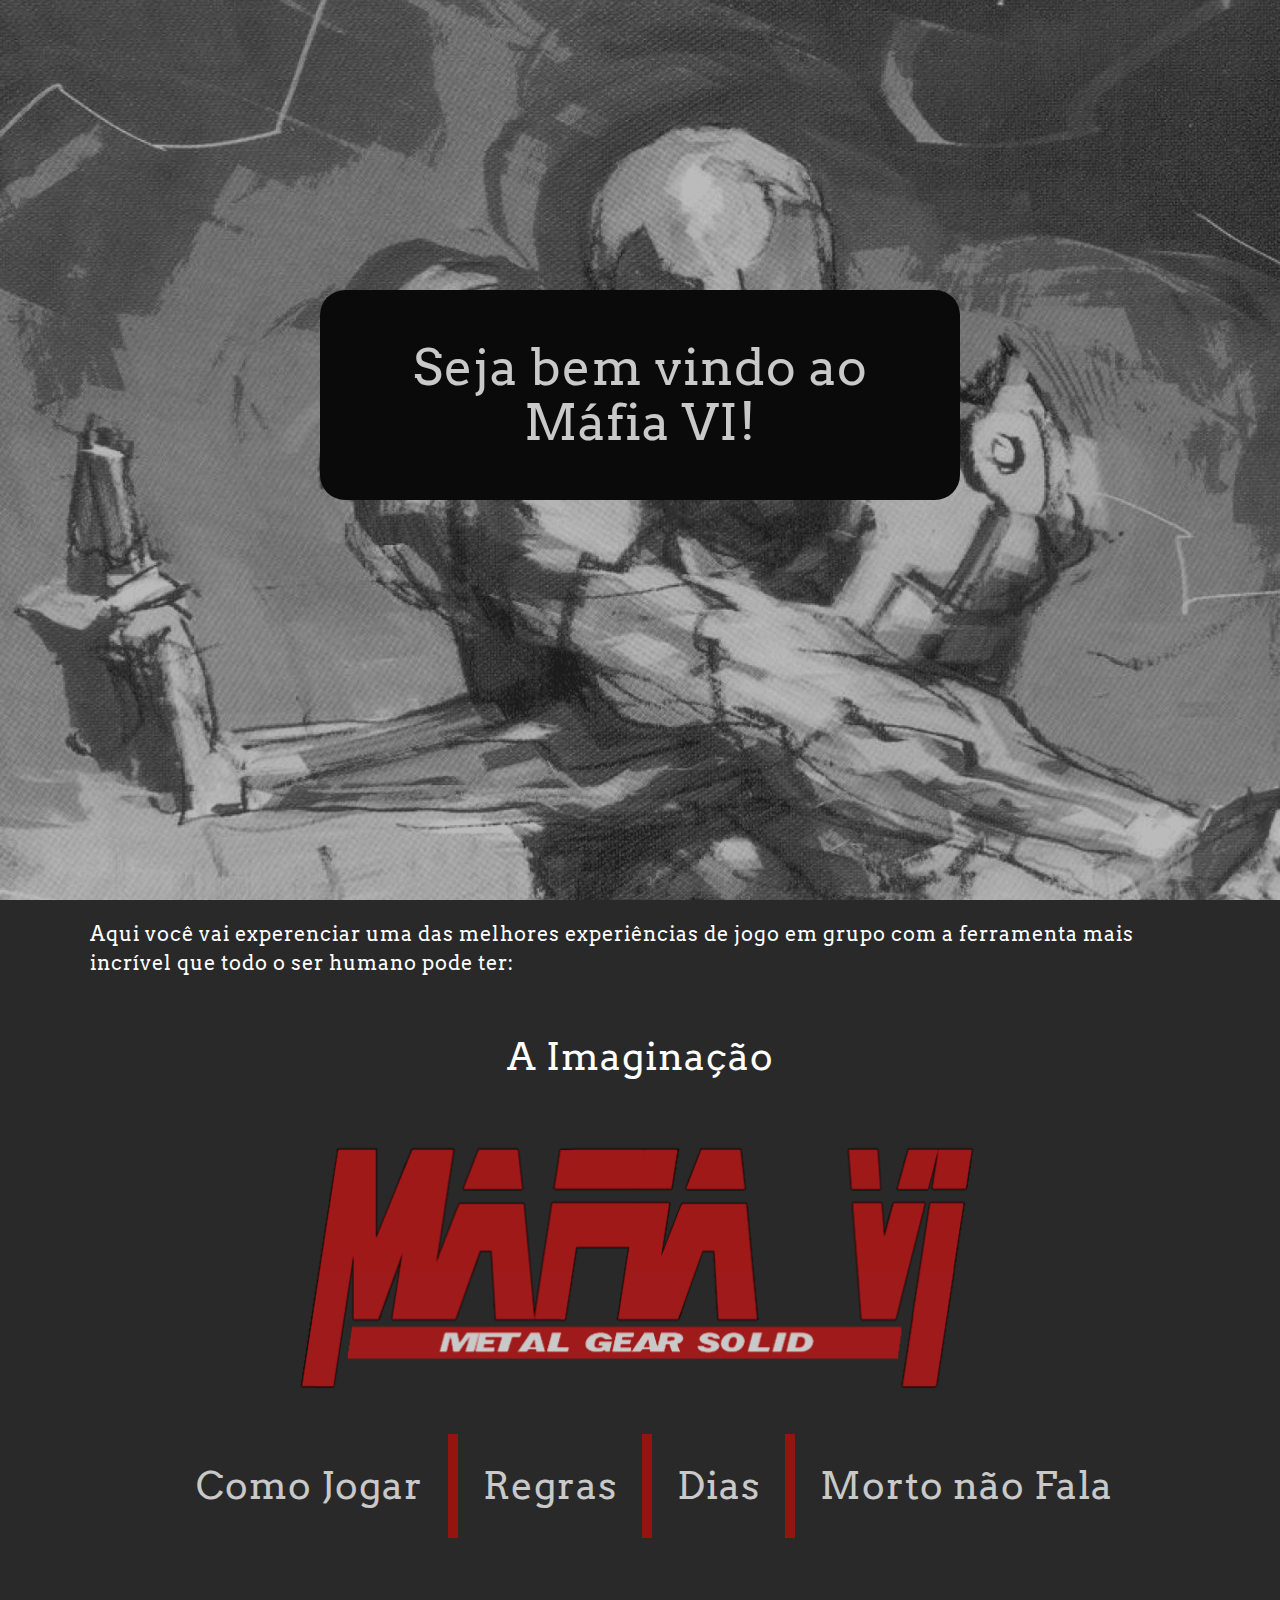
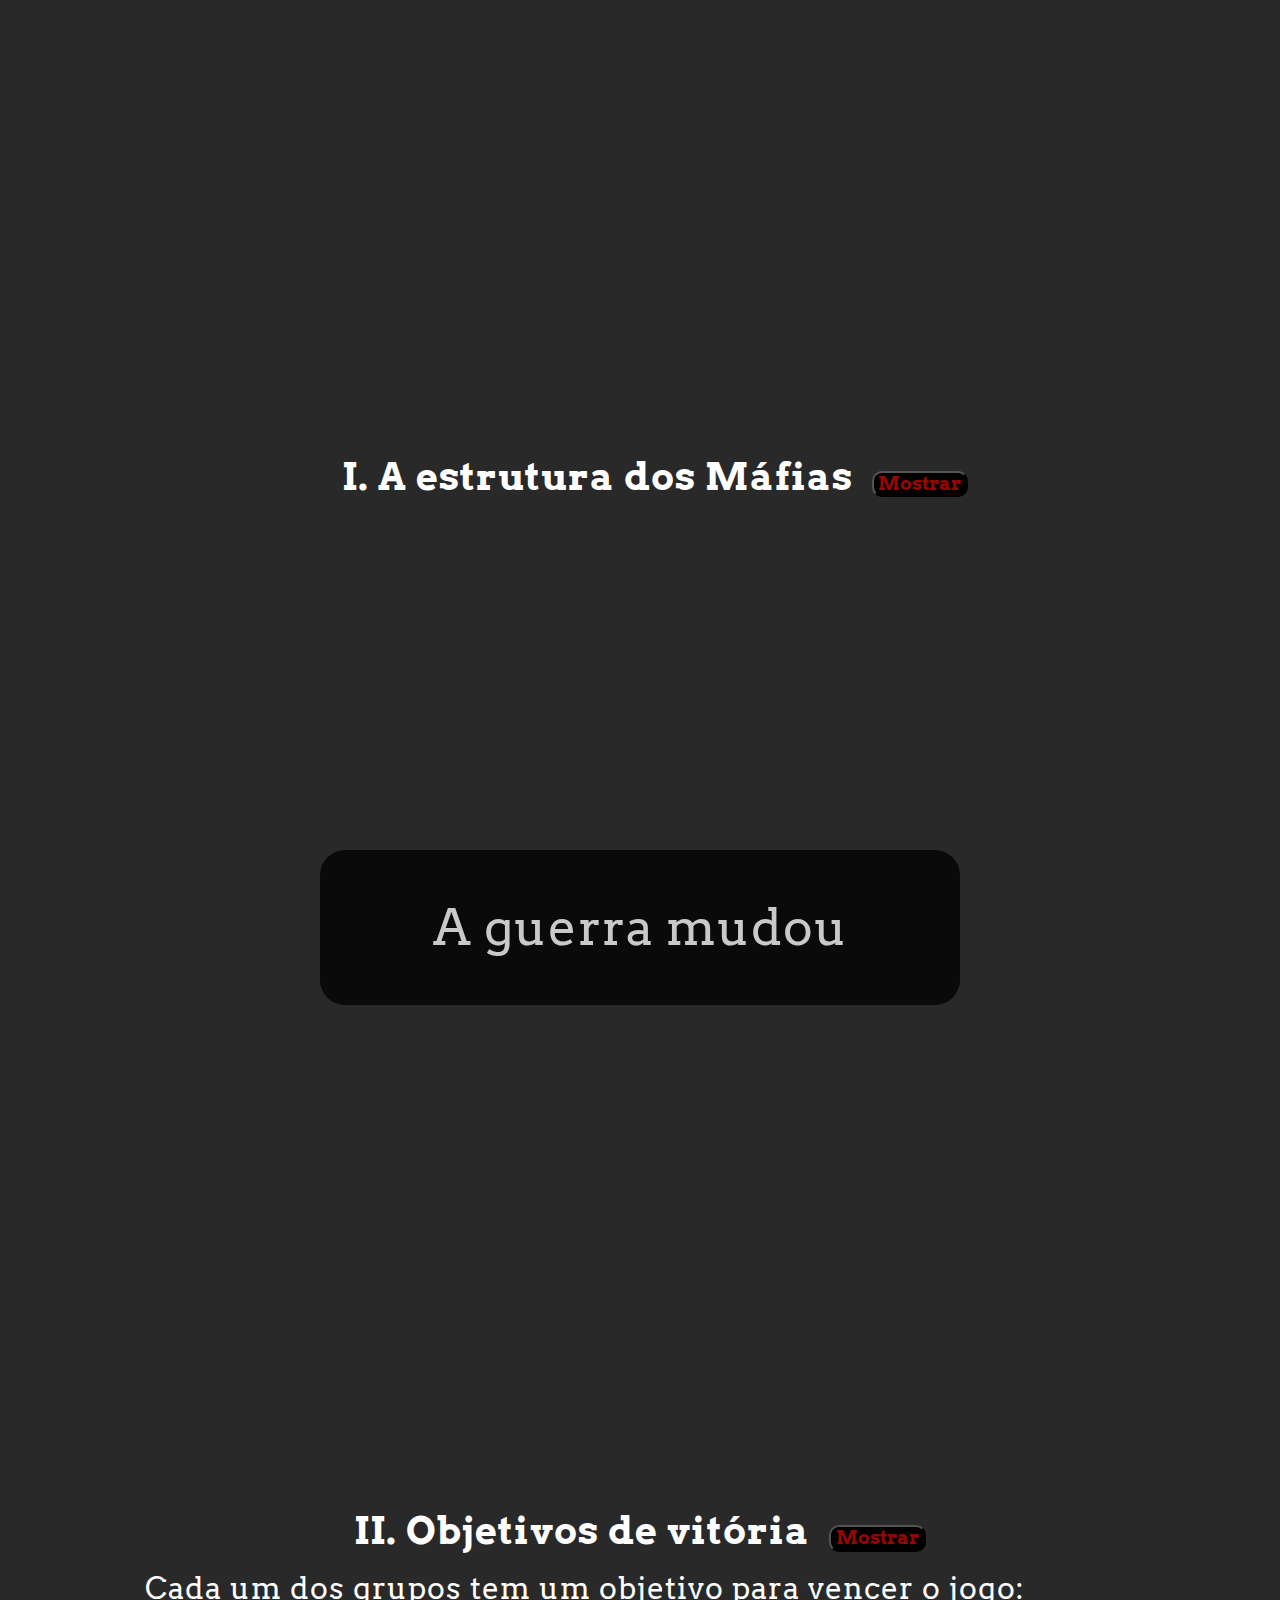
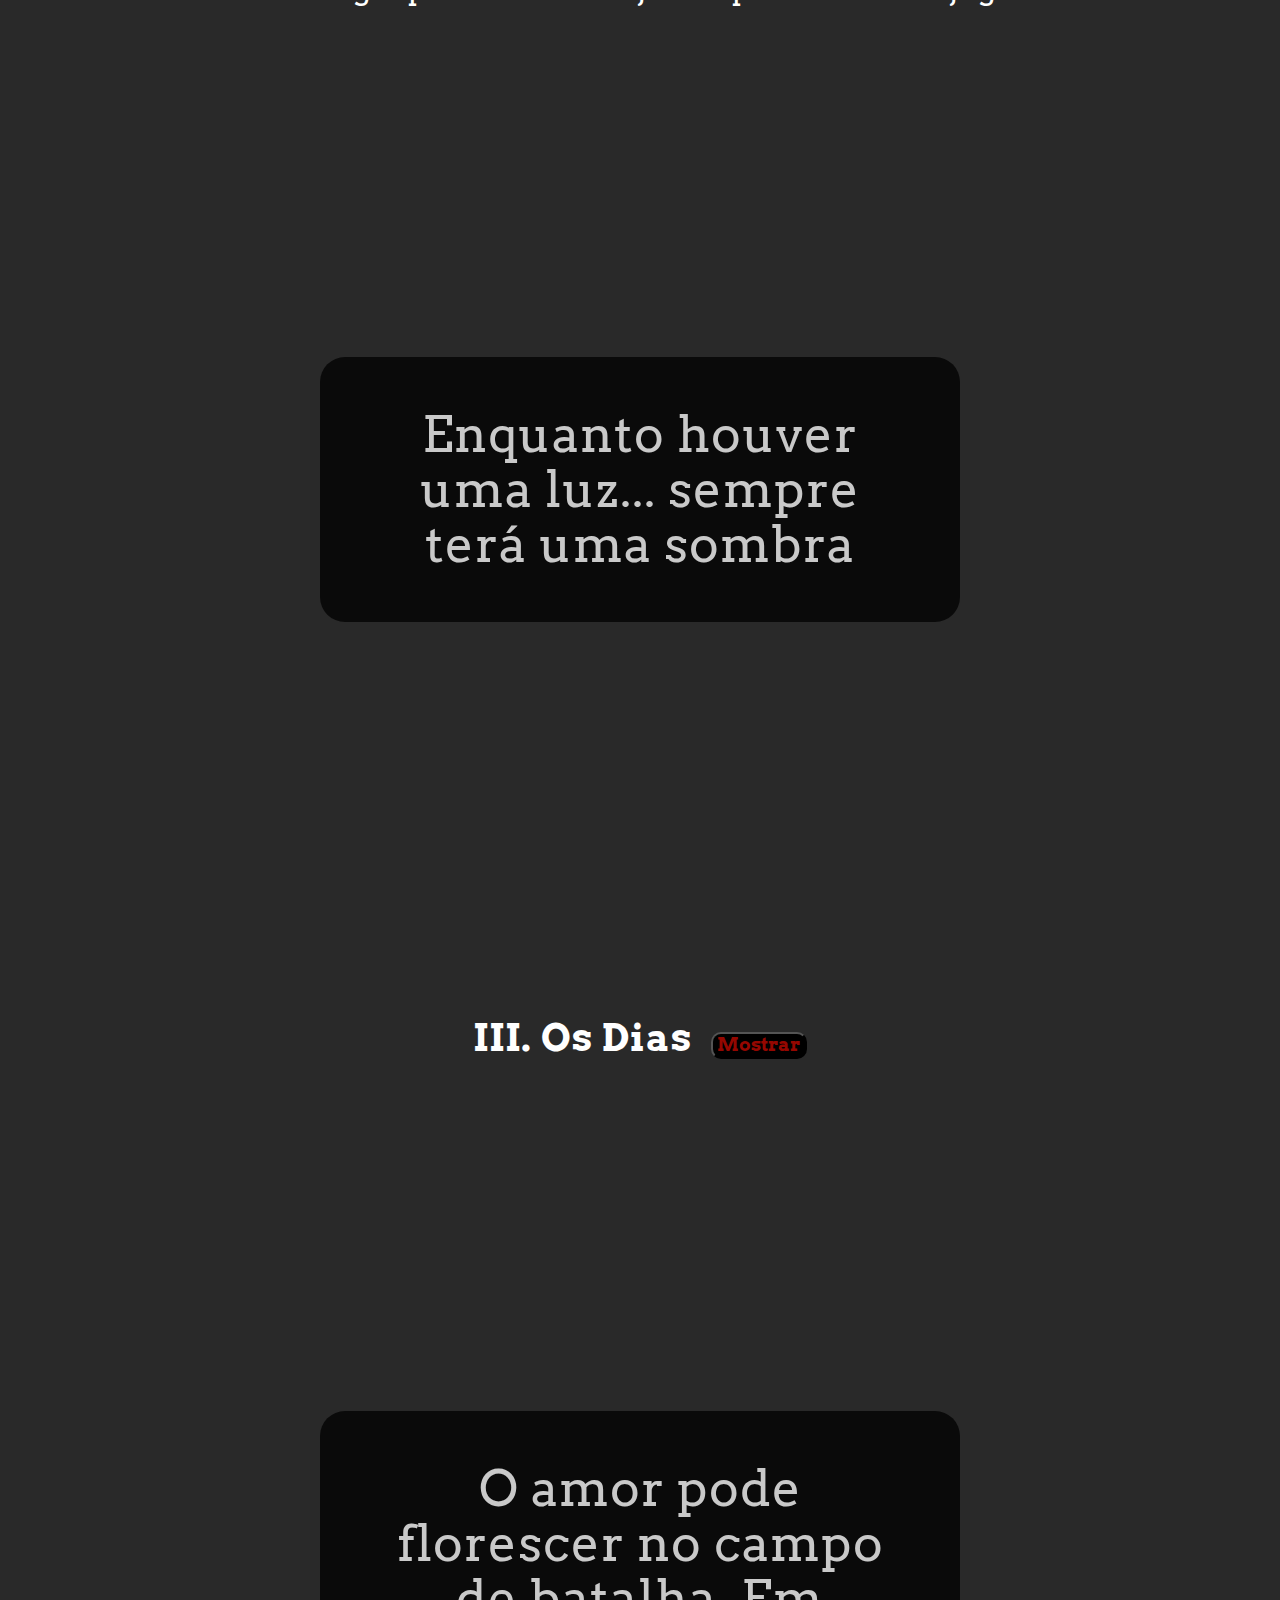
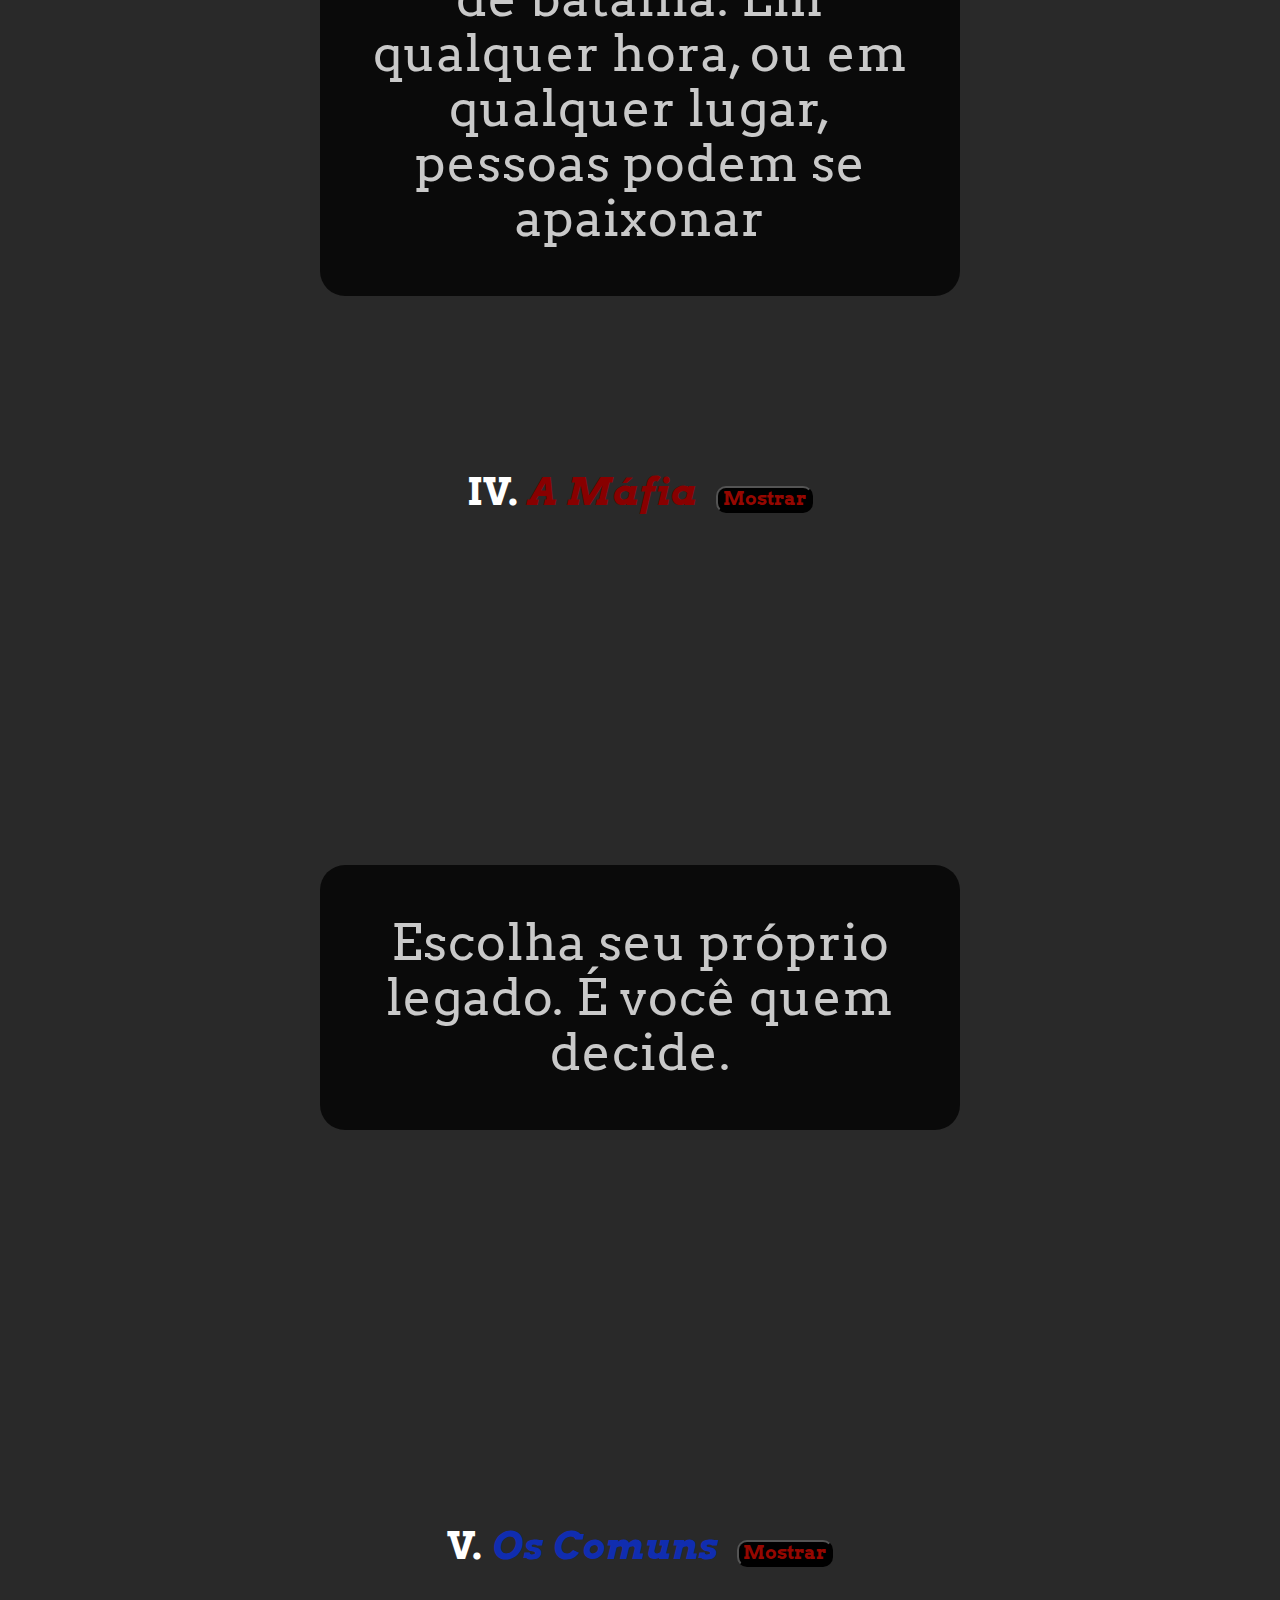
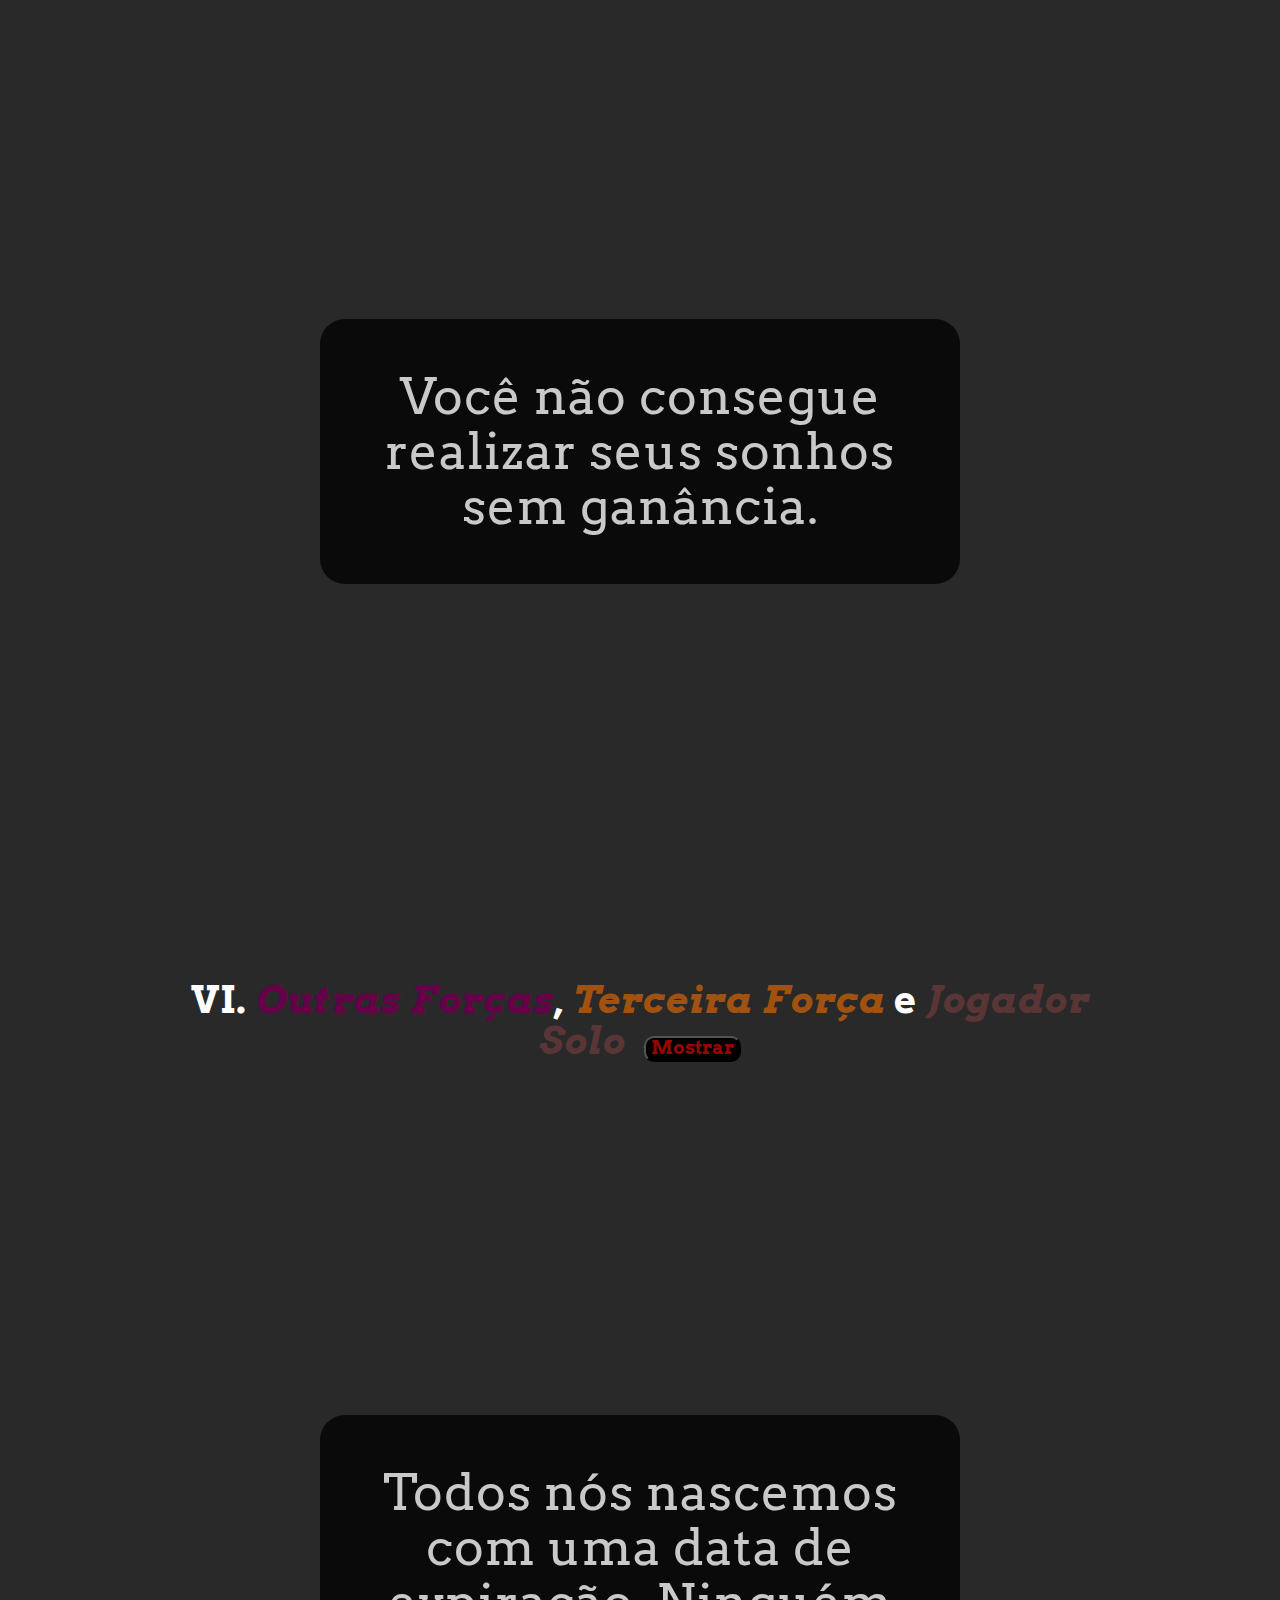
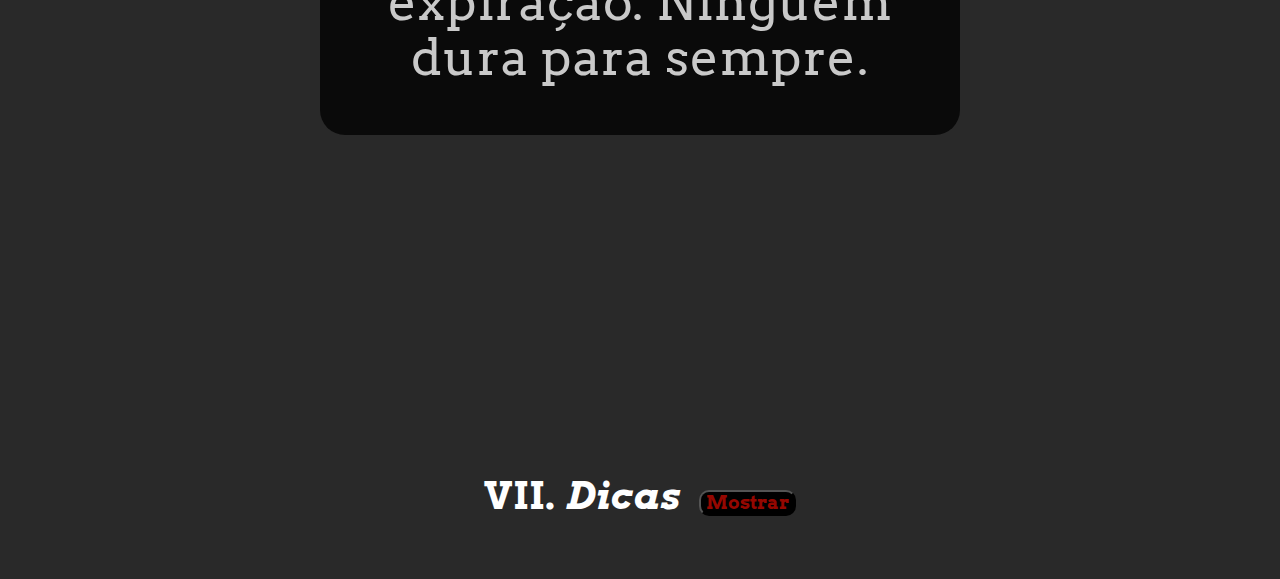
<file: index.html>
<!DOCTYPE html>
<html>
<head>
	<meta charset="UTF-8">
	<link rel="stylesheet" href="css/reset.css">
	<meta name="viewport" content="width=device-width, initial-scale=1">
	<link rel="stylesheet" href="css/bootstrap.css">
	<link href="https://fonts.googleapis.com/css?family=Arvo" rel="stylesheet">
	<link rel="stylesheet" href="css/style.css">
	<title>Mafia</title>
</head>
<body>
	
	<div class="fixed-bg1">
		<div class="img-text">
		<a href="#bg2" class="get-down">Clique aqui para iniciar</a>	
		<h1 class="most-important-title">Seja bem vindo ao Máfia VI!</h1>
		</div>
	</div>

	<div class="container" id="bg2">
		<p>Aqui você vai experenciar uma das melhores experiências de jogo em grupo com a ferramenta mais incrível que todo o ser humano pode ter:</p>
		<h2>A Imaginação</h2>
	</div>
	
	<div class="fixed-bg2" >
		<div class="container" id="header-content">
			<img class="container img-responsive" id="header-image" src="images/mafia-logo.png" alt="">
			<nav id="nav-menu" class="container">
				<ul class="main-menu" role="tablist">
				    <li class="active"><a href="index.html">Como Jogar</a></li>
				    <li><a href="rules.html">Regras</a></li>
				    <li><a href="newspaper.html">Dias</a></li>
				    <li><a href="morgue.html">Morto não Fala</a></li>      
			  	</ul>
			</nav>
			<!-- <div class="container first-section" id="page-description">
			<div class="main-presentation row">
				<figure class="col-md-5">
					<img class="container img-responsive main-icon" id="header-image" src="images/government.png" alt="">
				</figure>
				<div class="main-text col-md-5">
					<h1>Não sabe jogar?</h1>
					<h2>Aprende aqui embaixo então!</h2>
				</div>
			</div>
		</div> -->
		</div>
	</div>
	
	<div class="container">
		<section class="container">
			<div class="sub-title">
				<h2 class="sub-title spoiler">I. A estrutura dos Máfias<button class="spoiler-button" id="spoiler-button3">Mostrar</button></h2>
			</div>
			<div id="spoiler3" class="begin-invisible">
				<p class="informational-text">
					Em todo Máfia sempre terá um conflito entre os <span class="blue">Comuns(compostos pelos cidadões com algum ou nenhum poder)</span> e os <span class="red">Mafiosos(compostos pelos vilões do tema)</span>.
				</p>
				<p class="informational-text">
					Em grande maioria dos Máfias já organizados anteriormente, também há (além dos <span class="blue">Comuns</span> e dos <span class="red">Mafiosos</span>)uma <span class="orange">Terceira-Força(compostas por um outro grupo menor que os mafiosos que tem objetivos diferentes dos mafiosos para obter a vitória e não se alinham aos comuns)</span>.
				</p>

				<p class="informational-text">
					O número de forças pode se extender conforme a criatividade do organizador e dependendo do tema. Quando em uma dessas outras forças alternativas(além da terceira) for composta por apenas um indivíduo que tenta ganhar o jogo sozinho, ela é a <span class="gray">força Solo</span>.
				</p>

				<p class="informational-text">
					Dependendo do tema, os grupos dos <span class="blue">Comuns</span> ou <span class="red">Mafiosos</span> (<span class="orange">Terceira-Força</span> e <span class="pink">Outras Forças</span> também) podem mudar de nome, sendo identificadas pela cor que é padrão e necessária sempre caso o nome dos grupos sejam diferentes(as <span class="pink">Outras Forças</span> não terão sempre a cor proposta nesse site, podem ser de acordo com a escolha do organizador).
				</p>

				<p class="informational-text">
					Por exemplo: O meu tema é Star Wars e o Joãozinho pegou o <span class="red">Darth Vader</span>, o nome “Darth Vader” ficará em vermelho sinalizando <span class="red">Mafioso</span>. O alinhamento do <span class="red">Darth Vader</span> é <span class="red">Lorde Sith</span> em vermelho também sinalizando que ele é um <span class="red">Mafioso</span>.
				</p>
			</div>
		</section>
	</div>

	<div class="fixed-bg3">
		<div class="img-text">
		<h1 class="most-important-title">A guerra mudou</h1>
		</div>
	</div>

	<div class="container">
		<section>
				<div class="sub-title">
					<h2 class="sub-title spoiler">II. Objetivos de vitória<button class="spoiler-button" id="spoiler-button2">Mostrar</button></h2>
					<h3>Cada um dos grupos tem um objetivo para vencer o jogo:</h3>
				</div>
			
				<div id="spoiler2" class="begin-invisible">
					<article class="informational-text">
						<ol>
							<li><p>a) <span class="blue">Comuns</span>: para vencer, precisam eliminar todas as outras forças.</p></li>
							<li><p>b) <span class="red">Mafiosos</span>: vencendo metade ou maioria dos jogadores.</p></li>
							<li><p>A partir daqui, os objetivos podem ou não serem secretos</p></li>
							<li><p>c) <span class="orange">Terceira-Força</span>: seu objetivo de vitória depende da criatividade do organizador, porém, em maioria das vezes, o objetivo da <span class="orange">Terceira-Força</span> é eliminar toda a <span class="red">Máfia</span> e ter pelo menos um vivo após a aniquilação da <span class="red">Máfia</span>.  As vezes o organizador opta por não divulgar o objetivo da <span class="orange">Terceira-Força</span>, portanto, pode ocorrer de apenas os membros desse grupo saberem o objetivo de vitória.</p></li>
							<li><p>d) <span class="pink">Outras Forças</span>: dependem da criatividade do organizador e seus objetivos não são nunca divulgados, apenas para os membros do(s) grupo(s).</p></li>
						</ol>
					</article>

					<p class="informational-text">
						O alinhamento e personagem de cada jogador será divulgado pelo organizador apenas na morte do determinado jogador e nunca antes disso. Normalmente o organizador criará alguma história que tenha a ver com o tema e que se encaixe no jogo.
					</p>

					<p class="informational-text">
						Os <span class="blue">Comuns</span> são sempre maioria no início do jogo, porém, eles não sabem quem é quem(podem haver excessões como um personagem que conhece o outro).
					</p>

					<p class="informational-text">
						Os <span class="red">Mafiosos</span> tem menos membros que os <span class="blue">Comuns</span>, porém, eles conhecem cada um de seu grupo. Na maioria dos Máfias, um dos <span class="blue">Comuns</span> não tem poder até ser recrutado pela <span class="red">Máfia se tornando então, um Mafioso</span>.
					</p>

					<p class="informational-text">
						Todas as outras forças tem números menores de componentes que a <span class="red">Máfia</span> e conhecem ou não seus membros, isso também depende da criatividade do organizador, mas em grande maioria dos Máfias passados, eles se conhecem.
					</p>			
				</div>
			</section>
	</div>

	<div class="fixed-bg4">
		<div class="img-text">
		<h1 class="most-important-title">Enquanto houver uma luz... sempre terá uma sombra</h1>
		</div>
	</div>

	<div class="container">
		<section>
				<div class="sub-title">
					<h2 class="sub-title spoiler">III. Os Dias<button class="spoiler-button" id="spoiler-button1">Mostrar</button></h2>
				</div>
				<div id="spoiler1" class="begin-invisible">
					<p class="informational-text">
						Cada dia será composto por uma história explicando o que está acontecendo(sem revelar muitos detalhes), alguns dias terão dicas que dependem da criatividade do organizador e em cada dia será revelado qual ou quais jogadores morreram durante a noite pelo uso de algum poder ou pela <span class="red">Máfia</span>, porém, apenas no assassinato da <span class="red">Máfia</span> será revelado que a <span class="red">Máfia</span> assassinou tal jogador sempre, mas os outros assassinatos por poderes ou consequências, não serão revelados diretamente, apenas pelo uso de cores diferentes.
					</p>

					<p class="informational-text">
						Por exemplo: O dia começou e encontraram um corpo extendido na rua. A <span class="red">Máfia</span> esquartejou na noite o <span class="blue">Fulano</span>, um <span class="blue">Comum</span> que tinha o poder de proteger um jogador cada dia.
					</p>

					<p class="informational-text">
						Os <span class="red">Mafiosos</span> tem menos membros que os <span class="blue">Comuns</span>, porém, eles conhecem cada um de seu grupo. Na maioria dos Máfias, um dos <span class="blue">Comuns</span> não tem poder até ser recrutado pela <span class="red">Máfia se tornando então, um Mafioso</span>.
					</p>		
				</div>
			</section>
	</div>
	<div class="fixed-bg5">
		<div class="img-text">
		<h1 class="most-important-title">O amor pode florescer no campo de batalha. Em qualquer hora, ou em qualquer lugar, pessoas podem se apaixonar</h1>
		</div>
	</div>

	<div class="container">
		<section>
				<div class="sub-title">
					<h2 class="sub-title spoiler">IV. <span class="red">A Máfia</span><button class="spoiler-button" id="spoiler-button4">Mostrar</button></h2>
				</div>
				<div id="spoiler4" class="begin-invisible">
					<p class="informational-text">
						A  <span class="red">Máfia</span> normalmente contêm personagens que são os vilões do tema e os poderes de cada um dependem da criatividade do organizador sempre. Pode ter um que troca de poder com um outro jogador escolhido, um que protege o companheiro, um que apenas recruta e pode ganhar algum poder a mais depois, um que assassina sem resistência(nenhum poder de proteção salva o jogador escolhido) e por aí vai. Todo dia(independentemente de qualquer poder) a <span class="red">Máfia</span> entrará em consenso para escolher um jogador pra assassinar durante a noite e mandará o nome do jogador pro organizador e no dia seguinte será anunciada a morte.
					</p>		
				</div>
			</section>
	</div>

	<div class="fixed-bg6">
		<div class="img-text">
		<h1 class="most-important-title">Escolha seu próprio legado. É você quem decide.</h1>
		</div>
	</div>

	<div class="container">
		<section>
				<div class="sub-title">
					<h2 class="sub-title spoiler">V. <span class="blue">Os Comuns</span><button class="spoiler-button" id="spoiler-button5">Mostrar</button></h2>
				</div>
				<div id="spoiler5" class="begin-invisible">
					<p class="informational-text">
						Os <span class="blue">comuns</span> são os cidadões ou os heróis do tema, alguns poderes dependem da criatividade do organizador. Tem uns poderes clássicos que sempre estão presentes nos Máfias. São eles:
					</p>
					<article class="informational-text">
						<ol>
							<li><p>a) <span class="blue">Médico</span> que protege alguém toda noite e pode se proteger apenas uma vez</p></li>
							<li><p>b) <span class="blue">Vigilante</span> que pode atirar em alguém 3 vezes mas se acertar algum comum ele se mata</p></li>
							<li><p>c) <span class="blue">Investigador</span> que cada noite manda um nome para descobrir o grupo do jogador escolhido(ou nome do personagem) e nunca saberá se é o investigador certo ou o bêbado.</p></li>
							<li><p>d) <span class="blue">Investigador Bêbado</span> que cada noite manda um nome para descobrir o grupo do jogador escolhido(ou nome do personagem) porém recebe respostas erradas e a pessoa que receber esse papel nunca saberá se é o investigador certo ou o bêbado.</p></li>
						</ol>
					</article>
					<p class="informational-text">
					Alguns papéis poderão conter variações de poderes parecidos com os clássicos e outros poderes podem ser apenas da criatividade do organizador mesmo. Um personagem por exemplo pode não ter nenhum poder mas tem que comentar 3 vezes por dia, caso contrário, o jogador poderá morrer. Outro exemplo é o personagem não ter nenhum poder mas conhecer um outro jogador e o personagem dele. Enfim, os poderes dos comuns podem variar, mas o jogo deve ser totalmente equilibrado para não haver muita facilidade para nenhum dos grupos.
					</p>		
				</div>
			</section>
	</div>

	<div class="fixed-bg7">
		<div class="img-text">
		<h1 class="most-important-title">Você não consegue realizar seus sonhos sem ganância.</h1>
		</div>
	</div>

	<div class="container">
		<section>
				<div class="sub-title">
					<h2 class="sub-title spoiler">VI. <span class="pink">Outras Forças</span>, <span class="orange">Terceira Força</span> e <span class="gray">Jogador Solo</span><button class="spoiler-button" id="spoiler-button6">Mostrar</button></h2>
				</div>
				<div id="spoiler6" class="begin-invisible">
					<p class="informational-text">
						Por terem menor número de membros nos grupos, tem poderes relativamente bons. Normalmente todos os poderes são frutos da criatividade do organizador, depende dele esses grupos.
					</p>
				</div>
			</section>
	</div>
	
	<div class="fixed-bg8">
		<div class="img-text">
		<h1 class="most-important-title">Todos nós nascemos com uma data de expiração. Ninguém dura para sempre.</h1>
		</div>
	</div>

	

	<div class="container text-white">
		<div class="main-content row">
			
	
			

			

			

			

			

			<section>
				<div class="sub-title">
					<h2 class="sub-title spoiler">VII. <span>Dicas</span><button class="spoiler-button" id="spoiler-button7">Mostrar</button></h2>
				</div>
				<div id="spoiler7" class="begin-invisible">
					<p class="informational-text">
						O jogo é de enganar as pessoas, portanto use devidas estratégias e tente ser criativo e persuasivo pra isso, porém, <span>nunca utilize prints ou grave vídeos para manda para o colega, comprovando o seu papel. Caso isso aconetça, denuncie para o organizador, pois o printador ou o gravador será morto. O jogo é de mentiras e blefes, mas seja honesto quantoÀs regras.</span> 
					</p>
					<p class="informational-text">
						Caso você seja um <span class="blue">comum</span>, tenha cuidado com o jeito que você conversa com alguém e não diga de cara qual o seu papel, vá por poucos e conforme você vai ganhando a confiança de uma pessoa, troquem papéis assim e montem juntos estratégias.
					</p>
					<p class="informational-text">
						Caso você seja um <span class="red">mafioso</span>, minta, minta muito e muito bem. Use a inteligência e saiba disfarçar seus papéis para parecer um comum. Por exemplo: Sou um <span class="red">mafioso</span> que pode proteger o coleguinha toda noite, portanto, quando alguma pessoa aleatória perguntar qual o meu papel, vou dizer que sou o <span class="blue">médico dos comuns</span>. Saiba também criar intriga entre os jogadores, porque o seu objetivo de dia é fazer os comuns se lincharem e favorecer você.
					</p>
					<p class="informational-text">
						Caso você seja um <span class="blue">comum</span>, tenha cuidado com o jeito que você conversa com alguém e não diga de cara qual o seu papel, vá por poucos e conforme você vai ganhando a confiança de uma pessoa, troquem papéis assim e montem juntos estratégias.
					</p>
					<p class="informational-text">
						Caso você seja alguma das <span class="orange">outras forças</span>, tome muito cuidado com a <span class="red">máfia</span> e utilize seus poderes com sabedoria, porque você pode precisar deles em muitas ocasiões. Ajude os <span class="blue">comuns</span> a acharem a <span class="red">máfia</span> de dia no linchamento porque isso é crucial pro seu grupo(na maioria das vezes).
					</p>
				</div>
			</section>
		</div>
	</div>

	
	<script type="text/javascript" src="js/jquery.js"></script>
	<script type="text/javascript" src="js/bootstrap.min.js"></script>
	<script type="text/javascript" src="js/spoiler.js"></script>
</body>
</html>
</file>
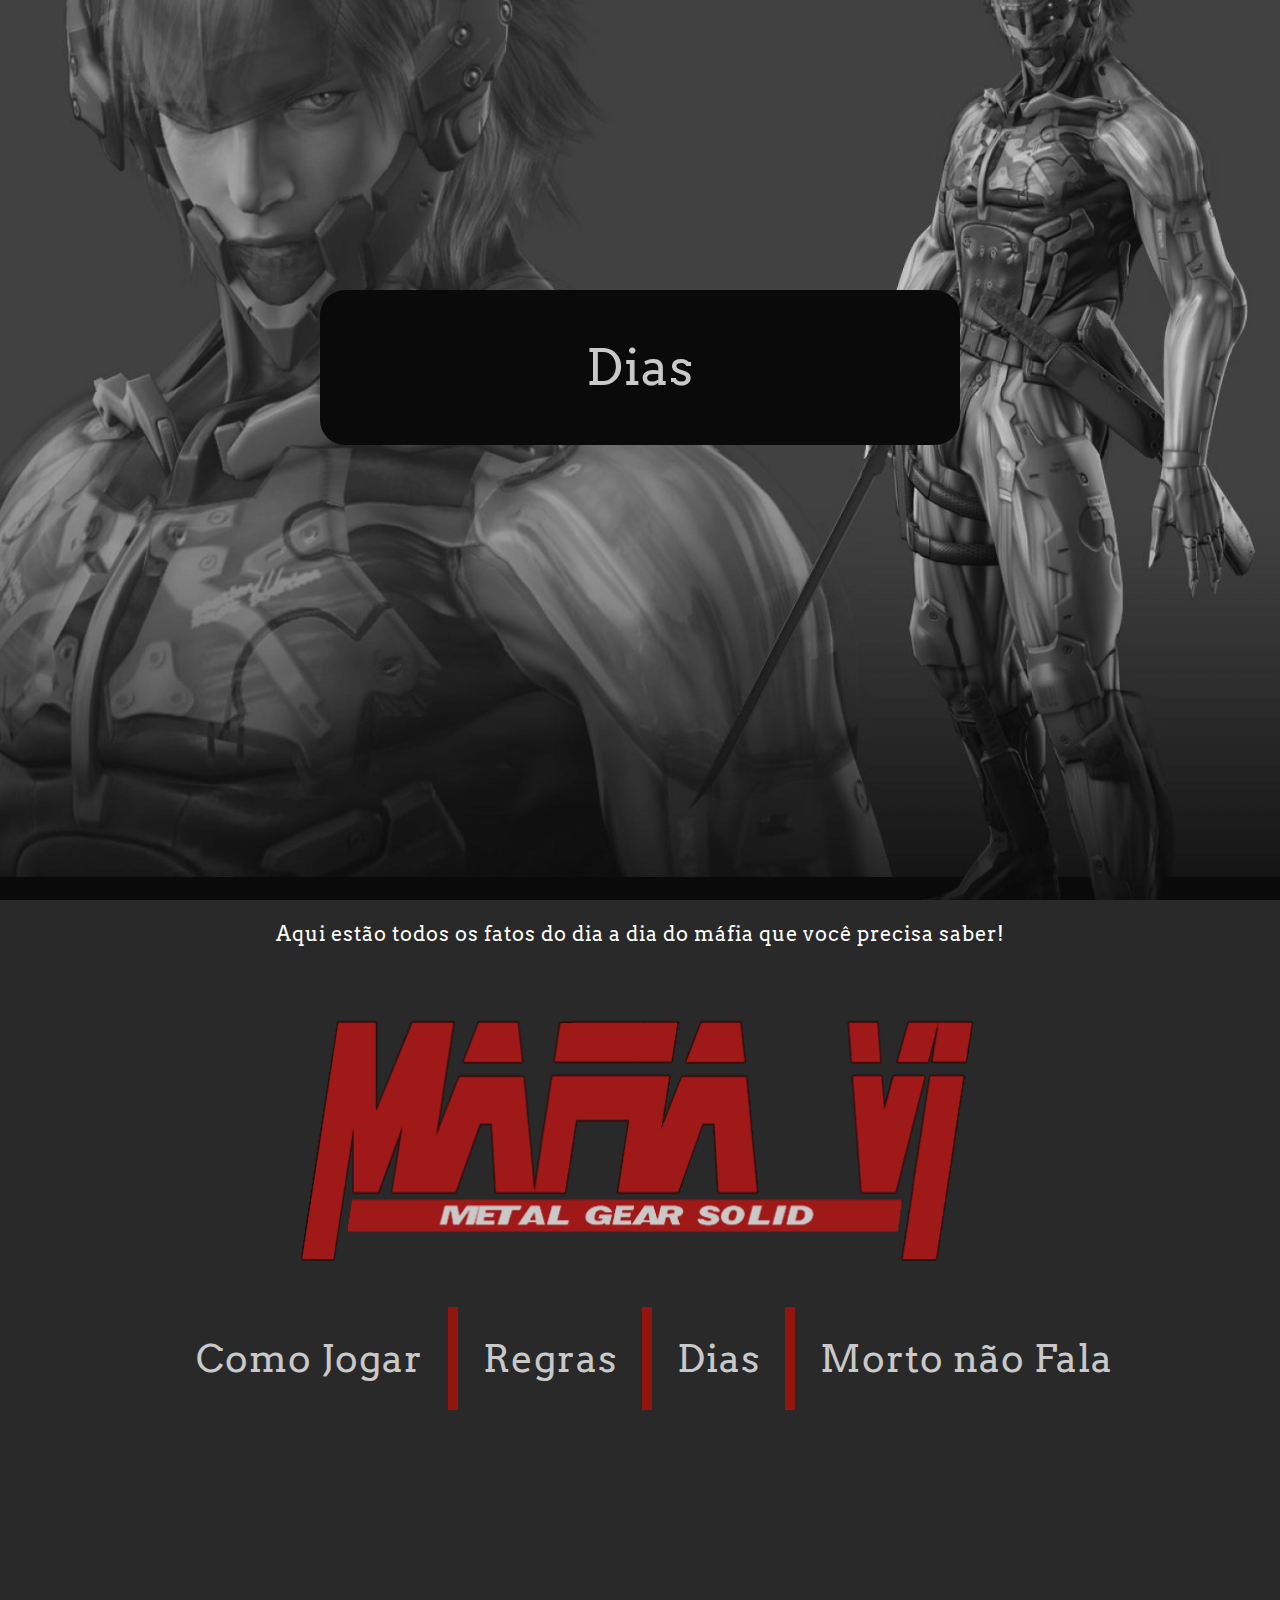
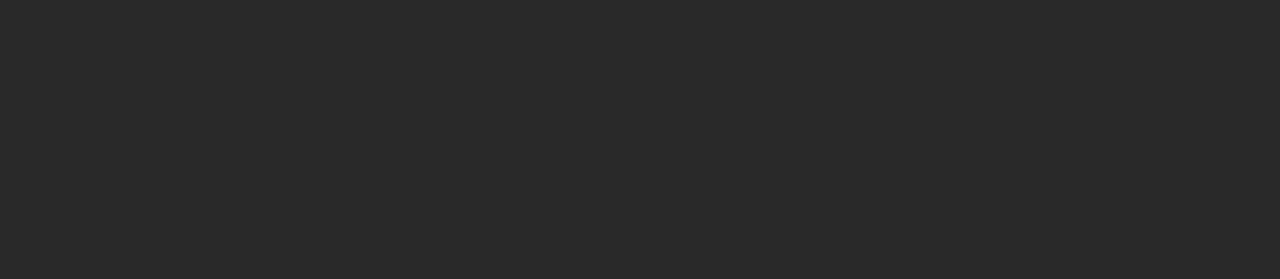
<file: newspaper.html>
<!DOCTYPE html>
<html lang="en">
<head>
	<meta charset="UTF-8">
	<link rel="stylesheet" href="css/reset.css">
	<meta name="viewport" content="width=device-width, initial-scale=1">
	<link rel="stylesheet" href="css/bootstrap.css">
	<link href="https://fonts.googleapis.com/css?family=Arvo" rel="stylesheet">
	<link rel="stylesheet" href="css/style.css">
	<title>Mafia</title>
</head>
<body>

	<div class="fixed-bg4">
		<div class="img-text">
		<h1 class="most-important-title">Dias</h1>
		</div>
	</div>

	<div class="container" id="bg2">
		<p id="text-center">Aqui estão todos os fatos do dia a dia do máfia que você precisa saber!</p>
	</div>

	<div class="fixed-bg2" >
		<div class="container" id="header-content">
			<img class="container img-responsive" id="header-image" src="images/mafia-logo.png" alt="">
			<nav id="nav-menu" class="container">
				<ul class="main-menu" role="tablist">
				    <li class="active"><a href="index.html">Como Jogar</a></li>
				    <li><a href="rules.html">Regras</a></li>
				    <li><a href="newspaper.html">Dias</a></li>
				    <li><a href="morgue.html">Morto não Fala</a></li>      
			  	</ul>
			</nav>
			<!-- <div class="container first-section" id="page-description">
			<div class="main-presentation row">
				<figure class="col-md-5">
					<img class="container img-responsive main-icon" id="header-image" src="images/government.png" alt="">
				</figure>
				<div class="main-text col-md-5">
					<h1>Não sabe jogar?</h1>
					<h2>Aprende aqui embaixo então!</h2>
				</div>
			</div>
		</div> -->
		</div>
	</div>
	
		
		
	</div>
	<script type="text/javascript" src="js/jquery.js"></script>
	<script type="text/javascript" src="js/bootstrap.min.js"></script>
</body>
</html>
</file>
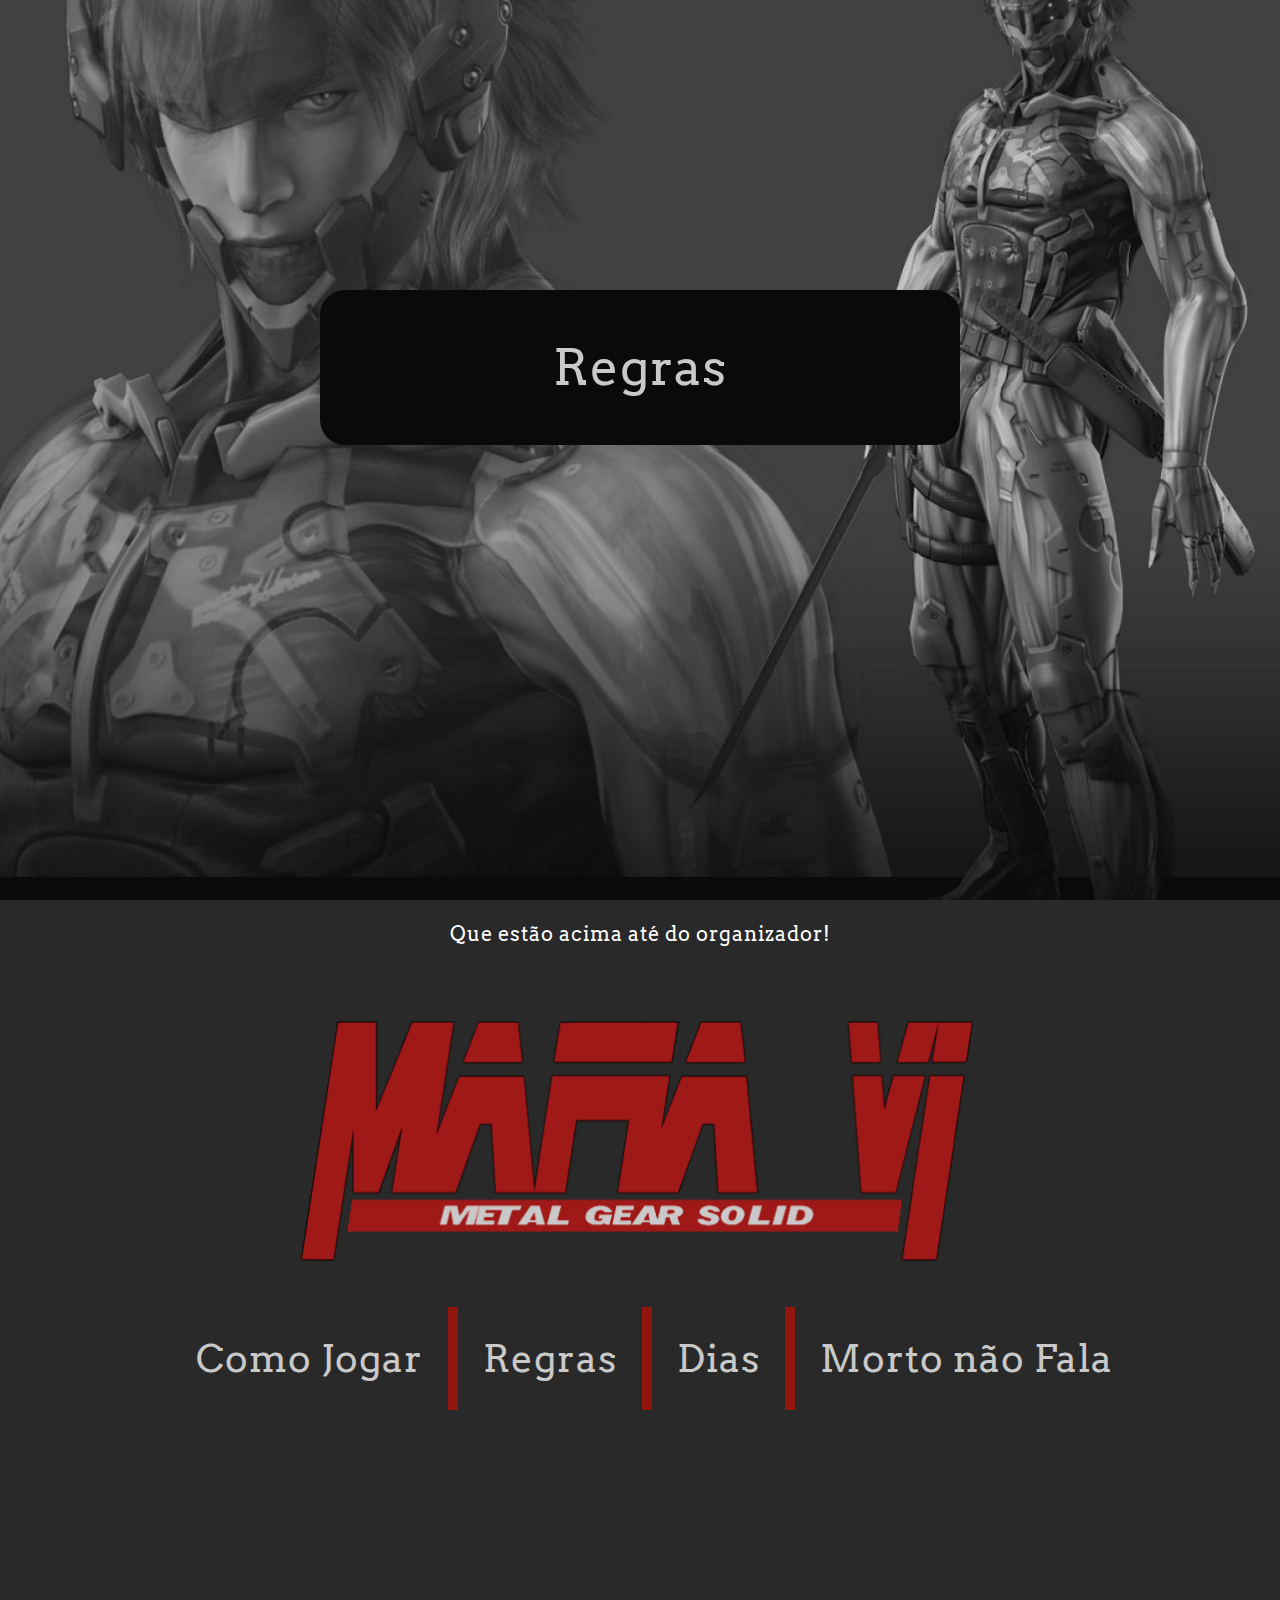
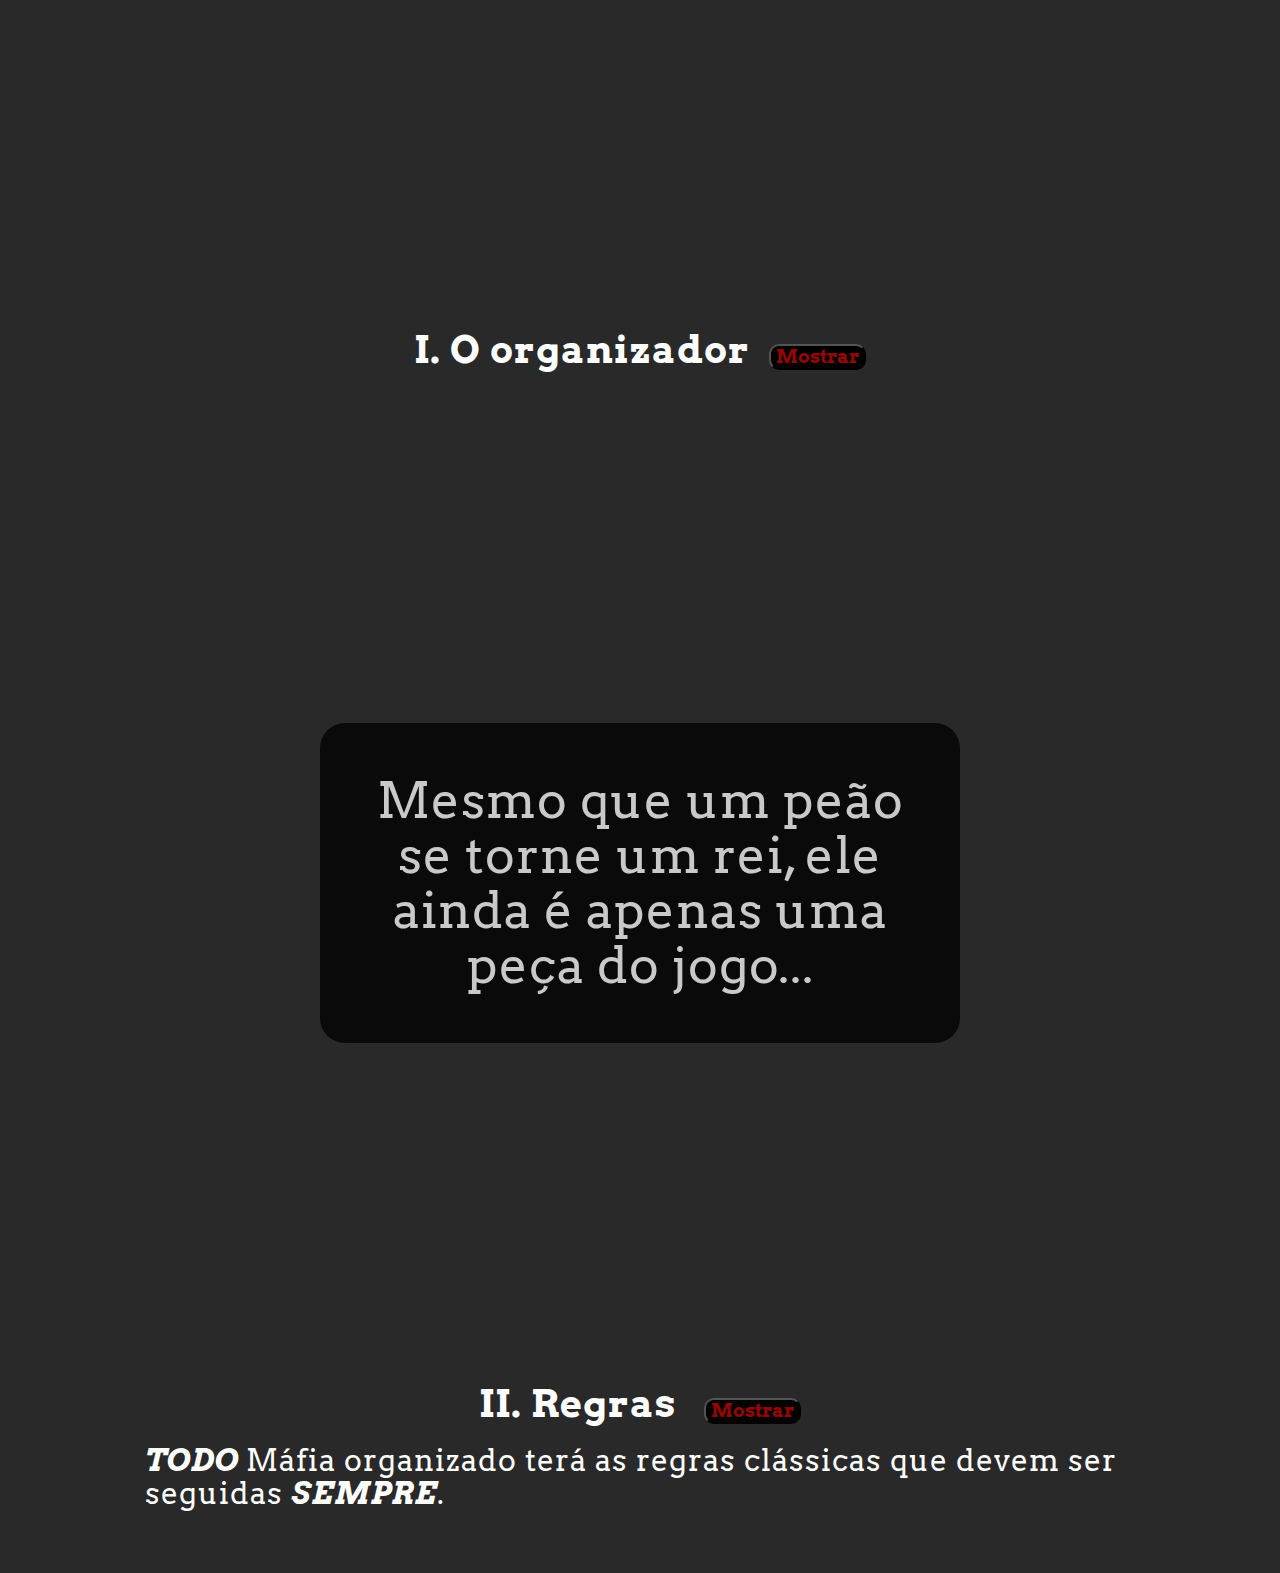
<file: rules.html>
<!DOCTYPE html>
<html lang="en">
<head>
	<meta charset="UTF-8">
	<link rel="stylesheet" href="css/reset.css">
	<meta name="viewport" content="width=device-width, initial-scale=1">
	<link rel="stylesheet" href="css/bootstrap.css">
	<link href="https://fonts.googleapis.com/css?family=Arvo" rel="stylesheet">
	<link rel="stylesheet" href="css/style.css">
	<title>Mafia</title>
</head>
<body>
	
	<div class="fixed-bg4">
		<div class="img-text">
		<h1 class="most-important-title">Regras</h1>
		</div>
	</div>

	<div class="container" id="bg2">
		<p id="text-center">Que estão acima até do organizador!</p>
	</div>

	<div class="fixed-bg2" >
		<div class="container" id="header-content">
			<img class="container img-responsive" id="header-image" src="images/mafia-logo.png" alt="">
			<nav id="nav-menu" class="container">
				<ul class="main-menu" role="tablist">
				    <li class="active"><a href="index.html">Como Jogar</a></li>
				    <li><a href="rules.html">Regras</a></li>
				    <li><a href="newspaper.html">Dias</a></li>
				    <li><a href="morgue.html">Morto não Fala</a></li>      
			  	</ul>
			</nav>
			<!-- <div class="container first-section" id="page-description">
			<div class="main-presentation row">
				<figure class="col-md-5">
					<img class="container img-responsive main-icon" id="header-image" src="images/government.png" alt="">
				</figure>
				<div class="main-text col-md-5">
					<h1>Não sabe jogar?</h1>
					<h2>Aprende aqui embaixo então!</h2>
				</div>
			</div>
		</div> -->
		</div>
	</div>

	<div class="container">
		<section>
			<div class="sub-title">
				<h2 class="sub-title spoiler">I. O organizador<button class="spoiler-button" id="spoiler-button1">Mostrar</button></h2>
			</div>
			<div id="spoiler1" class="begin-invisible">
				<p class="informational-text">O Máfia é um jogo em que sempre terá um organizador que é como o Deus do jogo, ele vê tudo, anuncia as mortes, conta a história e inaugura o dia. Ele também distribui o papel de cada um dos jogadores que escolheram um número para se inscrever. De acordo com o número que o indivíduo escolheu, o organizador fará uma espécie de sorteio e cada indivíduo receberá um personagem e o papel dele na inauguração do dia sigilosamente.</p>
				<p class="informational-text">Suas dúvidas sempre terão que ser direcionadas para o organizador do jogo e não para o seu amiguinho que se inscreveu também.</p>
			</div>
		</section>
	</div>
	<div class="fixed-bg5">
		<div class="img-text">
		<h1 class="most-important-title">Mesmo que um peão se torne um rei, ele ainda é apenas uma peça do jogo...</h1>
		</div>
	</div>
	<div class="container"> 
		<section>
			<div class="sub-title">
				<h2 class="sub-title spoiler">II. Regras <button class="spoiler-button" id="spoiler-button2">Mostrar</button></h2>
				<h3><span>TODO</span> Máfia organizado terá as regras clássicas que devem ser seguidas <span>SEMPRE</span>.</h3>
			</div>
		
			<div id="spoiler2" class="begin-invisible">
				<p class="informational-text">
					1 - Print não vale: <br>
					Caso você presencie alguém mandando print, denuncie para o organizador que os envolvidos serão punidos com desclassificação por morte.
				</p>

				<p class="informational-text">
					2 - Morto não fala: <br>
					Caso você presencie algum morto falando (por chat, comentário ou etc) do jogo, denuncie para o organizador, mostrando a comprovação de que o morto realmente estava falando (como por print), que os envolvidos serão punidos advertência ou ban.
				</p>

				<p class="informational-text">
					3 - Comentário com linchamento editado não vale
				</p>

				<p class="informational-text">
					4 - Não pode deletar comentários que contenham linhchamento
				</p>

				<article class="informational-text">
					<p>5 - Em caso de empate de linchamento:</p>
					<ol>
						<li><p>a) Em empate entre Máfia x  Comum: Comum morre; </p></li>
						<li><p>b) Em empate entre Máfia x Terceira Força: Terceira Força Morre; </p></li>
						<li><p>c) Em empate entre Comum x Terceira Força: Comum Morre; </p></li>
						<li><p>d) Em empate entre mesmo grupo: Sorteio; </p></li>
					</ol>
					
					<span><p>Para não dificultar muito a vida do organizador, quando você(jogador) for falar algo muito extenso num post do dia, tentem fazer isso em um só comentário.</p></span>
				</article>			
			</div>
		</section>
	
	</div>

	<script type="text/javascript" src="js/jquery.js"></script>
	<script type="text/javascript" src="js/bootstrap.min.js"></script>
	<script type="text/javascript" src="js/spoiler.js"></script>
</body>
</html>
</file>
<file: css/style.css>
/*
=============================================
		BEGINING OF GENERAL STYLES
=============================================
*/

html, body {
	height: 100%;
}

body {
	font-size: 25px;
	background-color: #292929;
	color: white;
	font-family: 'Arvo', serif;
	letter-spacing: 0.04em;
}

h1 {
	font-size: 2em;
	color: white;
}

h2 {
	font-size: 1.5em;
	padding: 0.5em 0;
}

h3 {
	font-size: 1.2em;
}

p {
	font-size: 0.8em;
	padding: 1em;
}

img {
    width: 80%;
    height: auto;
}

span {
	font-weight: bolder;
	font-style: italic;
}

section {
	padding: 1em;
	margin: 1em;
	height: 100%;
}
section h2 {
	text-align: center;
}

@media only screen and (max-width: 768px) {
    p {
    	font-size: 1em;
    	color: white;
    	padding: 0;
    	margin: 1em 0;
    	text-align: center;
    }
    h1 {
		font-size: 2em;
		color: white;
		text-align: center;
	}

	h2 {
		font-size: 1.5em;
		padding: 0.5em 0;
		text-align: center;
	}

	h3 {
		text-align: center;
	}
	ol {
		padding: 0;
	} 
}
/*
=============================================
		END OF GENERAL STYLES
=============================================
*/

/*@media only screen and (max-width: 768px) {
    p {
    	font-size: 1em;
    	color: white;
    	padding: 1em;
    }
    h1 {
		font-size: 2em;
		color: white;
	}

	h2 {
		font-size: 1.5em;
		padding: 0.5em 0;
	}

	h3 {
		font-size: 1.2em;
	}
}*/

/*
=============================================
		BEGINING OF HEADER STYLES
=============================================
*/


.most-important-title {
	/*positioning an important phrase*/
	position: absolute;
    left: 25%;
    top: 30%;
    width: 50%;
    text-align: center;
    background-color: black;
    padding: 1em;
    border-radius: 0.5em;
}



.get-down {
	/*link to initialize the experience*/
	position: absolute;
    left: 25%;
    top: 45%;
    width: 50%;
    text-align: center;
    background-color: black;
    color: white;
    text-decoration: none;
    padding: 1em;
    border-radius: 1em;
}

#header-image {
	/*the logo*/
	max-width: 30em;
	padding: 1em;
	/*position: absolute;
	left: 30%;*/
}

@media only screen and (max-width: 768px) {
    .most-important-title {
	/*positioning an important phrase*/
		position: absolute;
		top: 10%;
		left: 0;
	    width: 100%;
	    text-align: center;
	    background-color: rgba(0,0,0,0.7);
	    padding: 0.02em;
	    font-size: 40px;
	    border-radius: 0.5em;
	}

	#header-image {
		/*the logo*/
		max-width: 40em;
		padding: 0;
		top: 5%;
		position: absolute;
		left: 10%;
	}

	.fixed-bg2 {
		display: flex;
		flex-direction: column;
		vertical-align: middle;
	}
}

/*
=============================================
		END OF HEADER STYLES
=============================================
*/

/*
=============================================
		BEGINING OF MENU STYLES
=============================================
*/

@media only screen and (max-width: 900px) {
    .main-menu {
		display: flex;
		flex-direction: column;
		align-items: center;

	}

	#nav-menu ul li{
		padding: 0.5em 0;

		border-right: none;
		border-bottom: 1px solid white;
		width: 100%;
		text-align: center;
	}

	#nav-menu ul li:last-child {
		border-bottom: none;
		border-right: none;
	}

	#nav-menu ul li a:hover {
		border-bottom:none;
		font-style: none;
	}
}

@media only screen and (min-width: 900px) {
    #nav-menu ul li{
    	border-right: 10px solid #B50F06;
    }

    #nav-menu ul li:last-child {
		border-right: none;
	}
}

.main-menu {
	/*positioning the menu options side by side*/
	display: flex;
	justify-content: space-between;
}

#nav-menu {
	/*positioning the menu on the page*/
	/*position: absolute;*/
	/*top: 35%;
	left: 20%;*/
	display: flex;
	justify-content: space-around;
}

#nav-menu ul {
	text-align: center;
	float: left;
}

#nav-menu ul li {
	padding: 1em;
	text-align: center;
}

#nav-menu ul li:last-child {
	border-right: none;
}

#nav-menu ul li a{
	font-size: 1.5em;
	color: white;
	font-style: none;
	text-decoration: none;
}

#nav-menu ul li a:hover {
	border-bottom: 0.2em solid #950700;
	color: #950700;
	font-style: none;
}

@media only screen and (max-width: 768px) {
    #nav-menu {
		/*positioning the menu on the page*/
		position: absolute;
		top: 24.5%;
		left: 0;
		display: flex;
		justify-content: space-around;
		background-color: rgba(0,0,0,0.5);
	}

	#nav-menu ul li {
		padding: 0.5em 1em;
		text-align: center;
	}
}

/*
=============================================
		END OF MENU STYLES
=============================================
*/

/*
=============================================
	BEGINING OF PRESENTATION STYLES
=============================================
*/

@media only screen and (max-width: 768px) {
    .main-presentation {
		display: flex;
		flex-direction: column;
		align-items: center;
		text-align: center;
		border-bottom: 1px solid white;
		margin-bottom: 1em;
	}
	.main-icon {
		text-align: center;
		padding: 0.5em;
	}
}

.main-presentation {
	display: flex;
	justify-content: space-between;
	align-items: center;
}

#page-description{
	/*positioning the icon page*/
	position: absolute;
	top: 50%;
	left: 15%;
}

.main-icon {
	width: 12em;
}

figure{
	height: 12em;
}

/*
=============================================
	END OF PRESENTATION STYLES
=============================================
*/

/*
=============================================
	BEGINING OF THE MAIN CONTENT STYLES
=============================================
*/

#text-center {
	text-align: center;
}


ol {
	padding: 1em;
	font-size: 0.8em;
} 
@media only screen and (max-width: 768px) {
    .sub-title {
		color: white;
	}

	.informational-text {
		padding: 0;
		margin: 0;
	}

	ol {
		padding: 0;
	}
	li {
		margin: 1em 0;
	}
	section {
		padding: 0;
    	margin: 1em;
	} 
}

.informational-text {
	padding-bottom: 1em; 
}

.sub-title {
	margin-bottom: 0.5em;
	padding: 0 1em;

}

.sub-title > h2{
	margin: 0;
	padding: 0;
	font-weight: bolder;
}

.begin-invisible{
	display: none;
}

.spoiler-button {
	background: black;
	color:#950700;
	-webkit-border-radius: 10;
	-moz-border-radius: 10;
	border-radius: 10px;
	font-size: 0.5em;
	padding: 0.05em 0.25em;
    text-decoration: none;
    margin-left: 1em;
}

.text-white {
	color: white;
}

/* THE TEAMS COLORS */
.red {
	color: #800; /*MAFIA*/
}

.orange {
	color: #A15211; /*THIRD-FORCE*/
}

.blue {
	color: #102DB0; /*COMMONS*/
}

.gray {
	color: #5A3535; /*SOLO-PLAYERS*/
}

.pink {
	color: #650049; /*OTHER-FORCES*/
}

/*TESTE*/

.fixed-bg1, .fixed-bg2, .fixed-bg3, .fixed-bg4,
.fixed-bg5, .fixed-bg6, .fixed-bg7, .fixed-bg8 { 
    /* The image used */
    

    /* Full height */
    height: 100%; 

    position: relative;
    opacity: 0.75;
    background-attachment: fixed;
    background-position: center;
    background-repeat: no-repeat;
    background-size: cover;
    max-height: 100%;
}



a:hover {
	text-decoration: none;
	color: red; 
}

#bg2 h2{
	text-align: center;
}

.fixed-bg1 {
	background-image: url("../images/img-8.png");
	
}

.fixed-bg2 {
	background-image: url("../images/img-1.png");
	min-height: 766px;
	
}

#header-content {
	height: 100%;
	display: flex;
	flex-direction: column;
	align-items: center;
}

.fixed-bg3 {
	background-image: url("../images/img-2.png");
	
}

.fixed-bg4 {
	background-image: url("../images/img-3.png");
	
}

.fixed-bg5 {
	background-image: url("../images/img-4.png");
	
}
.fixed-bg6 {
	background-image: url("../images/img-5.png");
	
}
.fixed-bg7 {
	background-image: url("../images/img-6.png");
	
}
.fixed-bg8 {
	background-image: url("../images/img-7.png");
	
}

.photos-section > ul {
	display: flex;
	justify-content: space-between;
}

.photos-section ul img {
	width: 7em;
	height: auto;
}

.photos-section ul li {
	margin: 0.5em;
}

.photos-section ul a {
	text-align: center;
}
</file>
